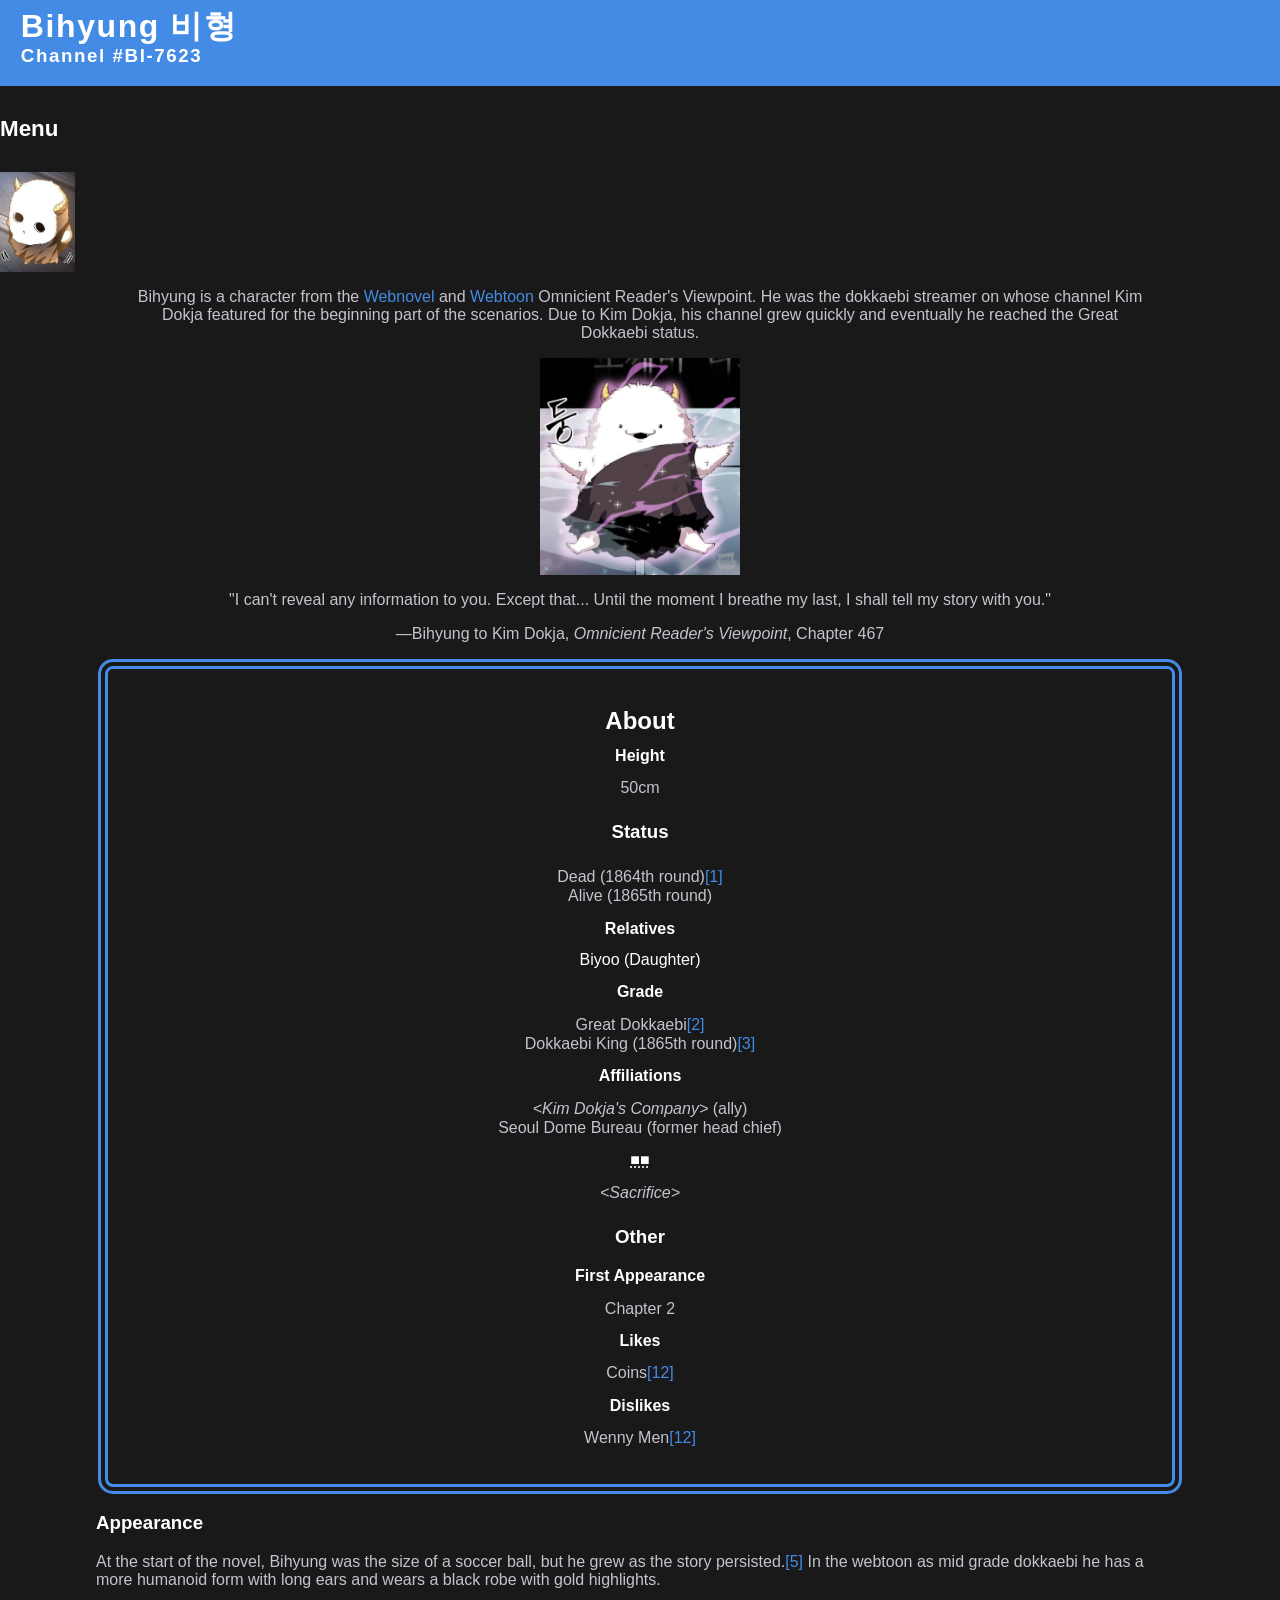
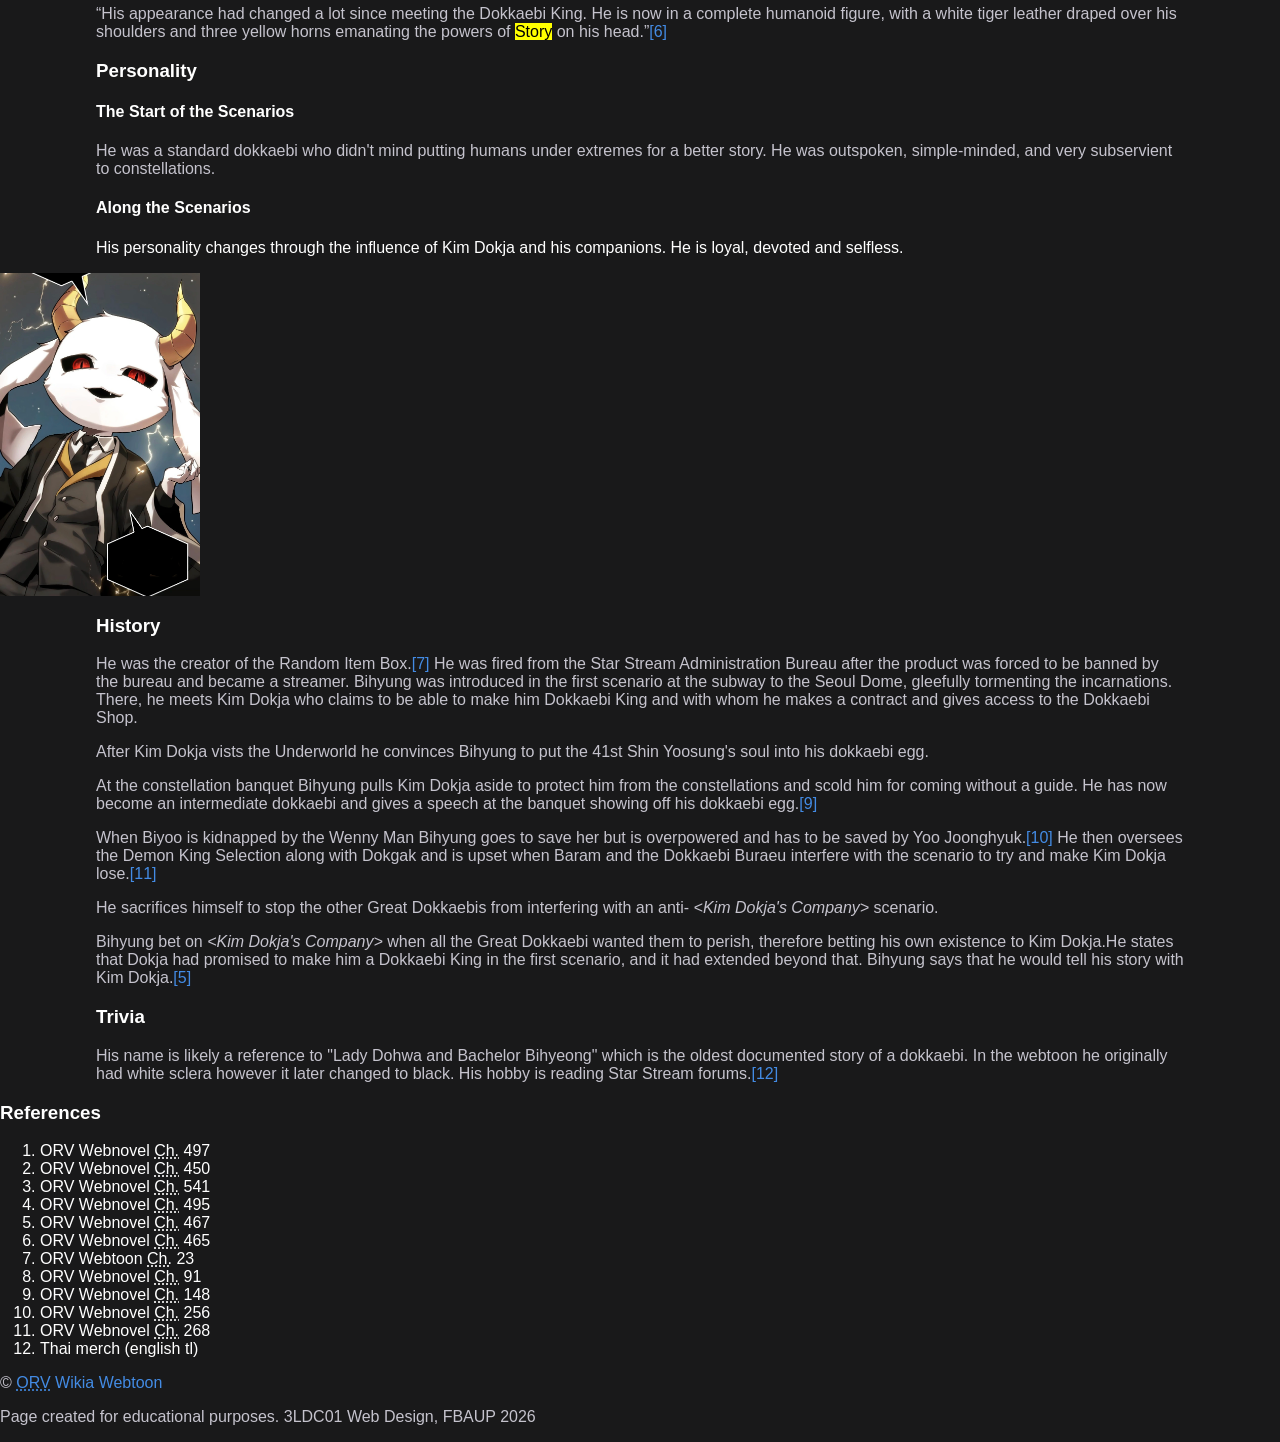
<file: index.html>
<!-- Html - markup language -->

<html>
  <!-- Informação do documento invisivel -->
  <head>

    <!-- Projeto: Página de apresentação de personagem — "Bihyung" (Omniscient Reader's Viewpoint)
    Autor: Joana Zhu
    Curso: Web Design
    Data: 2026-09-23 -->

    <!-- Conectar ao CSS  -->
    <link href="css/style.css" rel="stylesheet" />
    <!-- Título da página -->
    <title>Bihyung</title>
    <!-- Ícone da página e dos marcadores -->
    <link rel="icon" href="images/Bihyung_pop3.png" type="image/png" />
    <!-- Imformação para o browser -->
    <meta
      name="description"
      content="Blog about the character Bihyung from omniscient reader's viewpoint"
    />
    <!-- Set de characteres universais, permite visualizar linguas diferentes -->
    <meta charset="utf-8" />

    <!-- Tamanho do conteúdo padrão -->
      <meta name="viewport" content="width=device-width, initial-scale=1"> 

      <meta name="theme-color" content="#19191a">

  </head>


  <!-- corpo/ conteúdo da página -->
  <body>
    <!-- Id para diferenciar do outro cabeçalho  -->
    <header>
      
      <h1>Bihyung 비형</h1>
      <h3>Channel #BI-7623</h3>

      

    </header>
   


    <!-- Barra de navegação  -->
    <nav>
        <!-- lista do menu lateral conectado através de links -->
        <a href="menu.html">
          <h4>Menu</h4>
          <img src="images/bihyung1.jpg" height="100" alt="Not Found"/></a>
         
    </nav>



    <!-- Intro  -->
    <main>

      <section id="intro">
        
        <p>
          Bihyung is a character from the <a href="https://www.munpia.com/novel/detail/104753">Webnovel</a> and <a href="https://www.webtoons.com/en/action/omniscient-reader/list?title_no=2154">Webtoon</a> Omnicient Reader's Viewpoint. He was the dokkaebi streamer on whose channel Kim Dokja featured for the beginning part of the scenarios. Due to Kim Dokja, his channel grew quickly and eventually he reached the Great Dokkaebi status.
        </p>

<img src="images/Bihyung2.webp" alt="Bihyung" width="200"/>
         <blockquote cite="https://www.munpia.com/novel/detail/104753"> 
          <p>"I can't reveal any information to you. Except that... Until the moment I breathe my last, I shall tell my story with you."</p></blockquote>
        <p>—Bihyung to Kim Dokja, <cite>Omnicient Reader's Viewpoint</cite>, Chapter 467</p>
      </section>

    <section id="about">
  <h2>About</h2>

<h4>Height</h4>
<p>50cm</p>
<h3>Status</h3>
<p>
  Dead (1864th round)<a href="#1">[1]</a>
  <br>
  Alive (1865th round)
</p>
<h4>Relatives</h4>
Biyoo (Daughter)
<h4>Grade</h4>
<p>
  Great Dokkaebi<a href="#2">[2]</a>
  <br>
  Dokkaebi King (1865th round)<a href="#3">[3]</a>
</p>
<h4>Affiliations</h4>
<p>
  <em>&lt;Kim Dokja's Company&gt;</em> (ally)
 <br>
  Seoul Dome Bureau (former head chief)
</p>
<h4><abbr title="End">■■</abbr></h4>
<p><em>&lt;Sacrifice&gt;</em></p>
<h3>Other</h3>
<h4>First Appearance</h4>
<p>Chapter 2</p>
<h4>Likes</h4>
<p>Coins<a href="#12">[12]</a></p>
<h4>Dislikes</h4>
<p>Wenny Men<a href="#12">[12]</a></p>
</section>


    <section>
      <!-- Aparência -->
      <article id="appearance">
        <h3>Appearance</h3>
        <p>
          At the start of the novel, Bihyung was the size of a soccer ball, but he grew as the story persisted.<a href="#5">[5]</a> In the webtoon as mid grade dokkaebi he has a more humanoid form with long ears and wears a black robe with gold highlights.
        </p>
        <p>
          “His appearance had changed a lot since meeting the Dokkaebi King. He is now in a complete humanoid figure, with a white tiger leather draped over his shoulders and three yellow horns emanating the powers of <mark>Story</mark> on his head.”<a href="#6">[6]</a>
        </p>
      </article>
      <!-- Personalidade -->
      <article id="personality">
        <h3>Personality</h3>
        <h4>The Start of the Scenarios</h4>
        <p>
          He was a standard dokkaebi who didn't mind putting humans under extremes for a better story. He was outspoken, simple-minded, and very subservient to constellations.
          <h4>Along the Scenarios</h4>
         His personality changes through the influence of Kim Dokja and his companions. He is loyal, devoted and selfless.
        </p>
      </article>
    </section>

<section>
  <img src="images/Bihyung3.webp" width="200" alt="Bihyung big">
</section>

    <section>

      <!-- História -->
      <article id="history">
        <h3>History</h3>
        <p>
          He was the creator of the Random Item Box.<a href="#7">[7]</a> He was fired from the Star Stream Administration Bureau after the product was forced to be banned by the bureau and became a streamer.
      
          Bihyung was introduced in the first scenario at the subway to the Seoul Dome, gleefully tormenting the incarnations. There, he meets Kim Dokja who claims to be able to make him Dokkaebi King and with whom he makes a contract and gives access to the Dokkaebi Shop.
        </p>
        <p>
          After Kim Dokja vists the Underworld he convinces Bihyung to put the 41st Shin Yoosung's soul into his dokkaebi egg.
        </p>
        <p>
          At the constellation banquet Bihyung pulls Kim Dokja aside to protect him from the constellations and scold him for coming without a guide. He has now become an intermediate dokkaebi and gives a speech at the banquet showing off his dokkaebi egg.<a href="#9">[9]</a>
        </p>
        <p>
          When Biyoo is kidnapped by the Wenny Man Bihyung goes to save her but is overpowered and has to be saved by Yoo Joonghyuk.<a href="#10">[10]</a> He then oversees the Demon King Selection along with Dokgak and is upset when Baram and the Dokkaebi Buraeu interfere with the scenario to try and make Kim Dokja lose.<a href="#11">[11]</a>
        </p>
      </article>

      <article id="spoiler">
        <p>
          He sacrifices himself to stop the other Great Dokkaebis from interfering with an anti- <em>&lt;Kim Dokja's Company&gt;</em> scenario.
        </p>
        <p>
          Bihyung bet on <em>&lt;Kim Dokja's Company&gt;</em> when all the Great Dokkaebi wanted them to perish, therefore betting his own existence to Kim Dokja.He states that Dokja had promised to make him a Dokkaebi King in the first scenario, and it had extended beyond that. Bihyung says that he would tell his story with Kim Dokja.<a href="#5">[5]</a>
        </p>
      </article>

      <!-- Trivia -->
      <article id="trivia">
        <h3>Trivia</h3>
        <p>
          His name is likely a reference to "Lady Dohwa and Bachelor Bihyeong" which is the oldest documented story of a dokkaebi. In the webtoon he originally had white sclera however it later changed to black. His hobby is reading Star Stream forums.<a href="#12">[12]</a>
        </p>
      </article>
    </section>
    </main>

<!-- Referências -->
    <aside>
      <h3 id="references">References</h3>

      <ol>
        <li id="1">ORV Webnovel <abbr title="Chapter">Ch.</abbr> 497</li>
        <li id="2">ORV Webnovel <abbr title="Chapter">Ch.</abbr> 450</li>
        <li id="3">ORV Webnovel <abbr title="Chapter">Ch.</abbr> 541</li>
        <li id="4">ORV Webnovel <abbr title="Chapter">Ch.</abbr> 495</li>
        <li id="5">ORV Webnovel <abbr title="Chapter">Ch.</abbr> 467</li>
        <li id="6">ORV Webnovel <abbr title="Chapter">Ch.</abbr> 465</li>
        <li id="7">ORV Webtoon <abbr title="Chapter">Ch.</abbr> 23</li>
        <li id="8">ORV Webnovel <abbr title="Chapter">Ch.</abbr> 91</li>
        <li id="9">ORV Webnovel <abbr title="Chapter">Ch.</abbr> 148</li>
        <li id="10">ORV Webnovel <abbr title="Chapter">Ch.</abbr> 256</li>
        <li id="11">ORV Webnovel <abbr title="Chapter">Ch.</abbr> 268</li>
        <li id="12">Thai merch (english tl)</li>
      </ol>
    </aside>
    <!-- rodapé -->
    <footer>
      
      <section>
        <p>
          &copy; <a href="https://omniscient-readers-viewpoint.fandom.com/wiki/Bihyung"
            target="_blank"> <abbr title="Omniscient Reader's Viewpoint">ORV</abbr> Wikia</a>
          <a href="https://www.webtoons.com/en/action/omniscient-reader/list?title_no=2154"
            >Webtoon</a>
        </p>
      </section>
      <section>
        <p>
          Page created for educational purposes. 3LDC01 Web Design, FBAUP 2026
        </p>
      </section>
    </footer>
  </body>
</html>
</file>
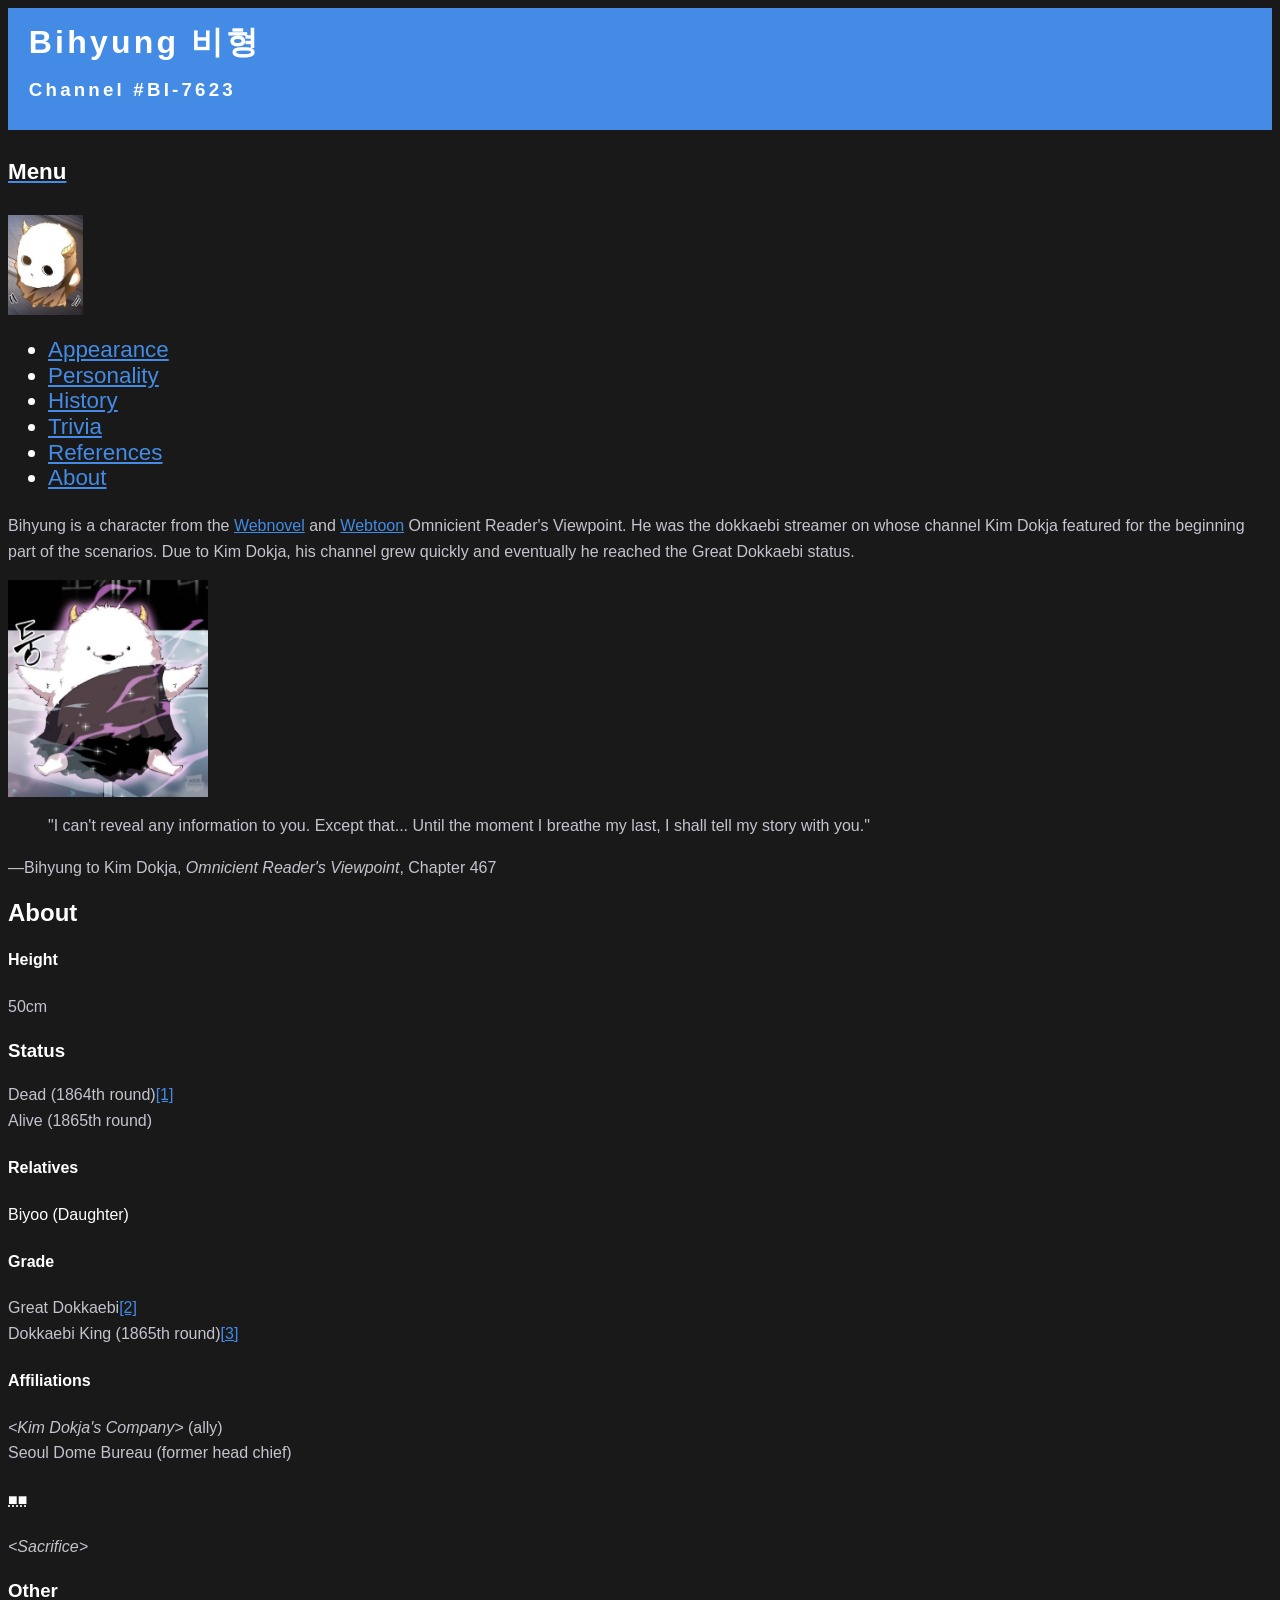
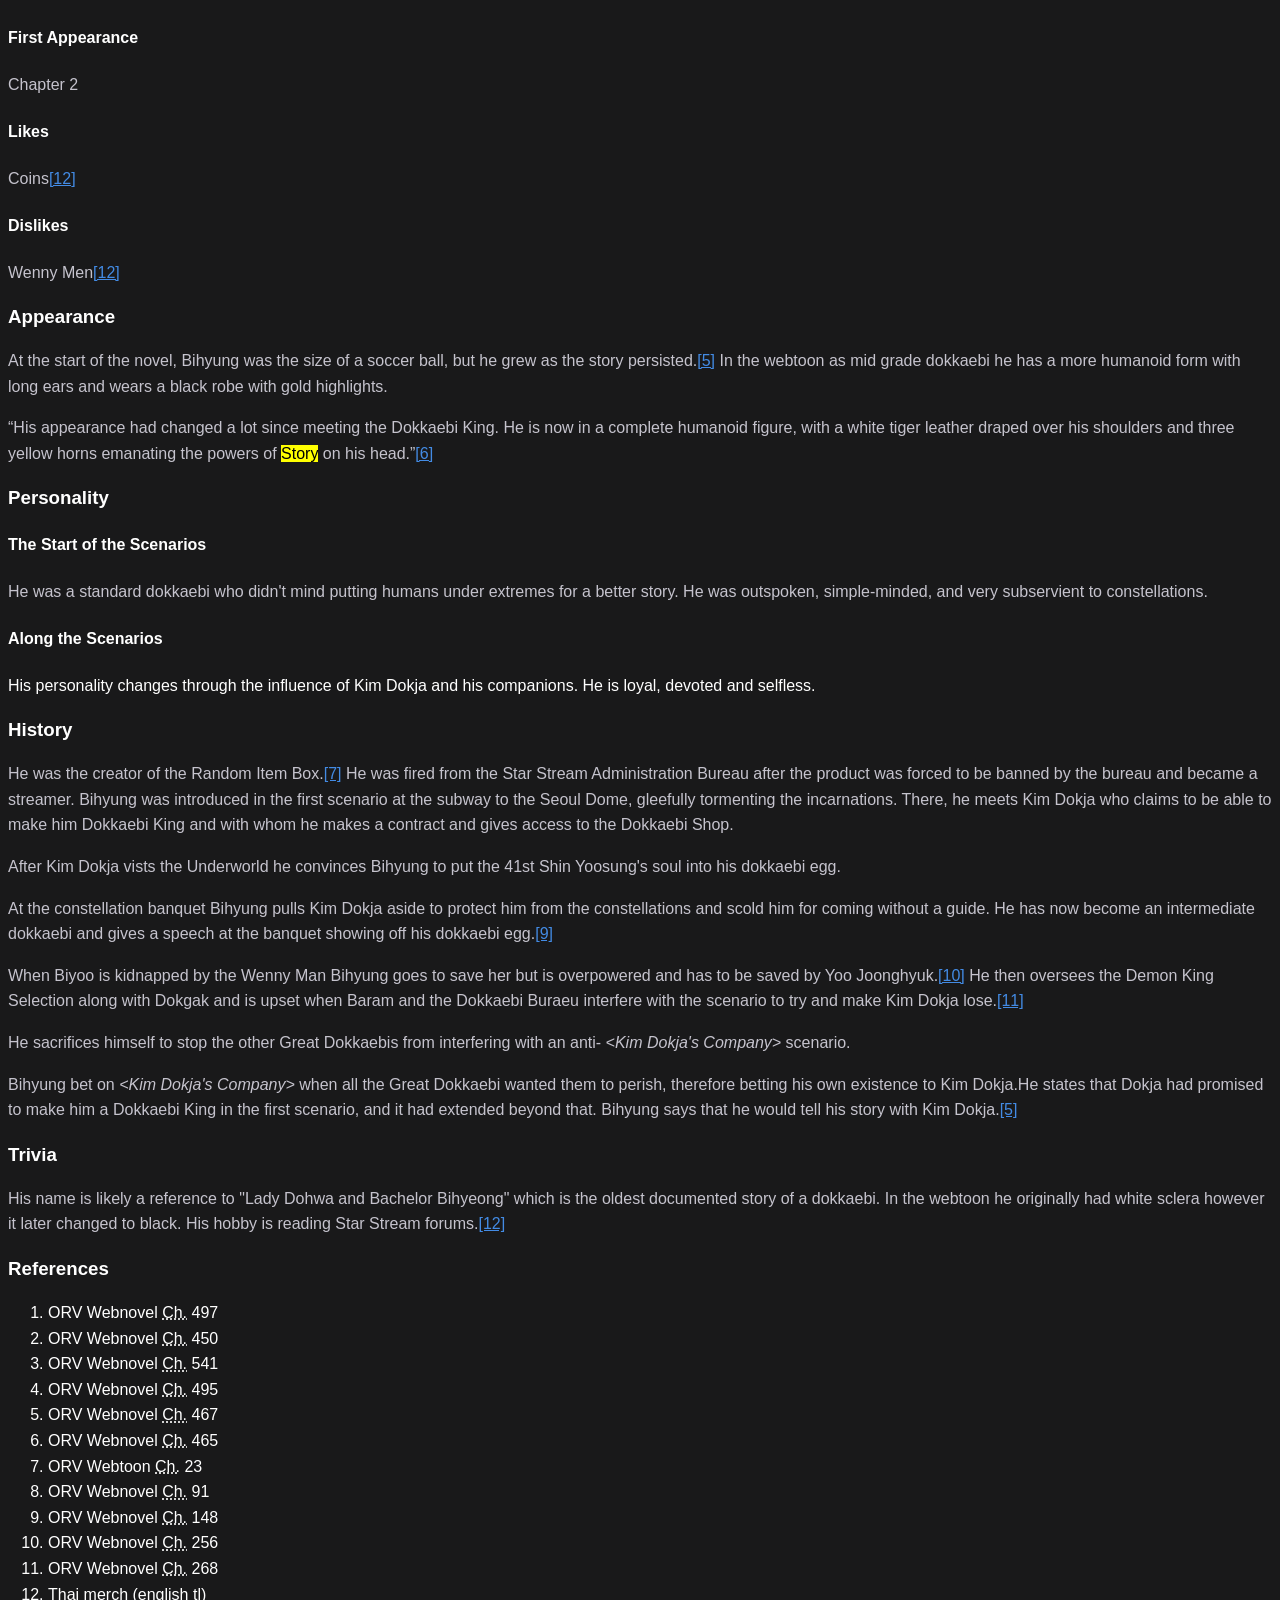
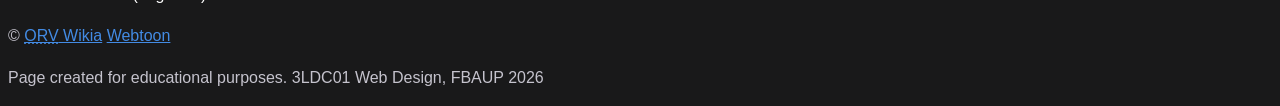
<file: ex1/menu.html>
<!-- Html - markup language -->

<html>
  <!-- Informação do documento invisivel -->
  <head>

    <!-- Projeto: Página de apresentação de personagem — "Bihyung" (Omniscient Reader's Viewpoint)
    Autor: Joana Zhu
    Curso: Web Design
    Data: 2026-09-23 -->

    <!-- Conectar ao CSS  -->
    <link href="css/style.css" rel="stylesheet" />
    <!-- Título da página -->
    <title>Bihyung</title>
    <!-- Ícone da página e dos marcadores -->
    <link rel="icon" href="images/bihyung1.jpg" type="image/jpg" />
    <!-- Imformação para o browser -->
    <meta
      name="description"
      content="Blog about the character Bihyung from omniscient reader's viewpoint"
    />
    <!-- Set de characteres universais, permite visualizar linguas diferentes -->
    <meta charset="utf-8" />

    <!-- Tamanho do conteúdo padrão -->
      <meta name="viewport" content="width=device-width, initial-scale=1"> 
  </head>


  <!-- corpo/ conteúdo da página -->
  <body>
    <!-- Id para diferenciar do outro cabeçalho  -->
    <header>
      
      <h1>Bihyung 비형</h1>
      <h3>Channel #BI-7623</h3>

      

    </header>
   


    <!-- Barra de navegação  -->
    <nav>
        <!-- lista do menu lateral conectado através de links -->
        <a href="index.html">
          <h4>Menu</h4>
          <img src="images/bihyung1.jpg" height="100" alt="Not Found"/></a>
           <aside>
          <ul>
          <li><a href="#appearance">Appearance</a></li>
          <li><a href="#personality">Personality</a></li>
          <li><a href="#history">History</a></li>
          <li><a href="#trivia">Trivia</a></li>
          <li><a href="#references">References</a></li>
          <li><a href="#about">About</a></li>
        </ul>
      </aside>
    </nav>



    <!-- Intro  -->
    <main>
      <section id="intro">
        
        <p>
          Bihyung is a character from the <a href="https://www.munpia.com/novel/detail/104753">Webnovel</a> and <a href="https://www.webtoons.com/en/action/omniscient-reader/list?title_no=2154">Webtoon</a> Omnicient Reader's Viewpoint. He was the dokkaebi streamer on whose channel Kim Dokja featured for the beginning part of the scenarios. Due to Kim Dokja, his channel grew quickly and eventually he reached the Great Dokkaebi status.
        </p>

<img src="images/Bihyung2.webp" alt="Bihyung" width="200"/>
         <blockquote cite="https://www.munpia.com/novel/detail/104753"> 
          <p>"I can't reveal any information to you. Except that... Until the moment I breathe my last, I shall tell my story with you."</p></blockquote>
        <p>—Bihyung to Kim Dokja, <cite>Omnicient Reader's Viewpoint</cite>, Chapter 467</p>
      </section>

    <section id="about">
  <h2>About</h2>

<h4>Height</h4>
<p>50cm</p>
<h3>Status</h3>
<p>
  Dead (1864th round)<a href="#1">[1]</a>
  <br>
  Alive (1865th round)
</p>
<h4>Relatives</h4>
Biyoo (Daughter)
<h4>Grade</h4>
<p>
  Great Dokkaebi<a href="#2">[2]</a>
  <br>
  Dokkaebi King (1865th round)<a href="#3">[3]</a>
</p>
<h4>Affiliations</h4>
<p>
  <em>&lt;Kim Dokja's Company&gt;</em> (ally)
 <br>
  Seoul Dome Bureau (former head chief)
</p>
<h4><abbr title="End">■■</abbr></h4>
<p><em>&lt;Sacrifice&gt;</em></p>
<h3>Other</h3>
<h4>First Appearance</h4>
<p>Chapter 2</p>
<h4>Likes</h4>
<p>Coins<a href="#12">[12]</a></p>
<h4>Dislikes</h4>
<p>Wenny Men<a href="#12">[12]</a></p>
</section>


    <section>
      <!-- Aparência -->
      <article id="appearance">
        <h3>Appearance</h3>
        <p>
          At the start of the novel, Bihyung was the size of a soccer ball, but he grew as the story persisted.<a href="#5">[5]</a> In the webtoon as mid grade dokkaebi he has a more humanoid form with long ears and wears a black robe with gold highlights.
        </p>
        <p>
          “His appearance had changed a lot since meeting the Dokkaebi King. He is now in a complete humanoid figure, with a white tiger leather draped over his shoulders and three yellow horns emanating the powers of <mark>Story</mark> on his head.”<a href="#6">[6]</a>
        </p>
      </article>
      <!-- Personalidade -->
      <article id="personality">
        <h3>Personality</h3>
        <h4>The Start of the Scenarios</h4>
        <p>
          He was a standard dokkaebi who didn't mind putting humans under extremes for a better story. He was outspoken, simple-minded, and very subservient to constellations.
          <h4>Along the Scenarios</h4>
         His personality changes through the influence of Kim Dokja and his companions. He is loyal, devoted and selfless.
        </p>
      </article>
    </section>



    <section>

      <!-- História -->
      <article id="history">
        <h3>History</h3>
        <p>
          He was the creator of the Random Item Box.<a href="#7">[7]</a> He was fired from the Star Stream Administration Bureau after the product was forced to be banned by the bureau and became a streamer.
      
          Bihyung was introduced in the first scenario at the subway to the Seoul Dome, gleefully tormenting the incarnations. There, he meets Kim Dokja who claims to be able to make him Dokkaebi King and with whom he makes a contract and gives access to the Dokkaebi Shop.
        </p>
        <p>
          After Kim Dokja vists the Underworld he convinces Bihyung to put the 41st Shin Yoosung's soul into his dokkaebi egg.
        </p>
        <p>
          At the constellation banquet Bihyung pulls Kim Dokja aside to protect him from the constellations and scold him for coming without a guide. He has now become an intermediate dokkaebi and gives a speech at the banquet showing off his dokkaebi egg.<a href="#9">[9]</a>
        </p>
        <p>
          When Biyoo is kidnapped by the Wenny Man Bihyung goes to save her but is overpowered and has to be saved by Yoo Joonghyuk.<a href="#10">[10]</a> He then oversees the Demon King Selection along with Dokgak and is upset when Baram and the Dokkaebi Buraeu interfere with the scenario to try and make Kim Dokja lose.<a href="#11">[11]</a>
        </p>
      </article>

      <article id="spoiler">
        <p>
          He sacrifices himself to stop the other Great Dokkaebis from interfering with an anti- <em>&lt;Kim Dokja's Company&gt;</em> scenario.
        </p>
        <p>
          Bihyung bet on <em>&lt;Kim Dokja's Company&gt;</em> when all the Great Dokkaebi wanted them to perish, therefore betting his own existence to Kim Dokja.He states that Dokja had promised to make him a Dokkaebi King in the first scenario, and it had extended beyond that. Bihyung says that he would tell his story with Kim Dokja.<a href="#5">[5]</a>
        </p>
      </article>

      <!-- Trivia -->
      <article id="trivia">
        <h3>Trivia</h3>
        <p>
          His name is likely a reference to "Lady Dohwa and Bachelor Bihyeong" which is the oldest documented story of a dokkaebi. In the webtoon he originally had white sclera however it later changed to black. His hobby is reading Star Stream forums.<a href="#12">[12]</a>
        </p>
      </article>
    </section>
    </main>

<!-- Referências -->
    <aside>
      <h3 id="references">References</h3>

      <ol>
        <li id="1">ORV Webnovel <abbr title="Chapter">Ch.</abbr> 497</li>
        <li id="2">ORV Webnovel <abbr title="Chapter">Ch.</abbr> 450</li>
        <li id="3">ORV Webnovel <abbr title="Chapter">Ch.</abbr> 541</li>
        <li id="4">ORV Webnovel <abbr title="Chapter">Ch.</abbr> 495</li>
        <li id="5">ORV Webnovel <abbr title="Chapter">Ch.</abbr> 467</li>
        <li id="6">ORV Webnovel <abbr title="Chapter">Ch.</abbr> 465</li>
        <li id="7">ORV Webtoon <abbr title="Chapter">Ch.</abbr> 23</li>
        <li id="8">ORV Webnovel <abbr title="Chapter">Ch.</abbr> 91</li>
        <li id="9">ORV Webnovel <abbr title="Chapter">Ch.</abbr> 148</li>
        <li id="10">ORV Webnovel <abbr title="Chapter">Ch.</abbr> 256</li>
        <li id="11">ORV Webnovel <abbr title="Chapter">Ch.</abbr> 268</li>
        <li id="12">Thai merch (english tl)</li>
      </ol>
    </aside>
    <!-- rodapé -->
    <footer>
      
      <section>
        <p>
          &copy; <a href="https://omniscient-readers-viewpoint.fandom.com/wiki/Bihyung"
            target="_blank"> <abbr title="Omniscient Reader's Viewpoint">ORV</abbr> Wikia</a>
          <a href="https://www.webtoons.com/en/action/omniscient-reader/list?title_no=2154"
            >Webtoon</a>
        </p>
      </section>
      <section>
        <p>
          Page created for educational purposes. 3LDC01 Web Design, FBAUP 2026
        </p>
      </section>
    </footer>
  </body>
</html>
</file>
<file: css/style.css>
body {
  background-color: #19191a;
  color: #fff;
  font-family:
    "Lucida Sans", "Lucida Sans Regular", "Lucida Grande",
    "Lucida Sans Unicode", Geneva, Verdana, sans-serif;
  margin: auto;
  font-size: 1em;
}
p {color: #c5c3cd;}
h1 {color: #fff;}
h2 {color: #fff;}
h3 {color: #fff;}
h4 {color: #fff;}
h5 {color: #fff;}
a {color: #438be4; 
text-decoration: none;}
nav {
  font-size: 1.4rem;
}

header {
  padding-top: 0.05em;
  padding-left: 1.3em;
  padding-bottom: 0.5em;
  letter-spacing: 0.1em;
  line-height: 0.5em;
  line-break: 0.5em;
  margin: 0;

  background-color: #438be4;
}

article {
  width: 85%;
  margin: auto;
}
#about {
  width: 80%;
  margin:auto;
  text-align: center;
  border:10px;
  border-color: #438be4;
  border-radius: 15px;
  border-style: double;
  padding: 20px;

}

#about h2{
    line-height: 1.5rem;
}
#about h3{
    line-height: 2rem;
}
#about h4{
    line-height: 0.2rem;
}
#about p{
    line-height: 1.2rem;
}
.img{
  margin: auto;
  text-align: center;
  max-width: 100%;
}

#intro{
width: 80%;
  margin: auto;
  text-align: center;
}
</file>
<file: ex1/css/style.css>
body{
    background-color: #19191a;
color: #fff;
font-family: 'Lucida Sans', 'Lucida Sans Regular', 'Lucida Grande', 'Lucida Sans Unicode', Geneva, Verdana, sans-serif;

line-height: 1.6em;
}
p{
color: #c5c3cd;

}
h1{
color: #fff;

}

h2{
color: #fff;

}
h3{
    color: #fff;
}
h4{
color: #fff;

}
h5{
    color: #fff;
}
a{
    color: #438be4;
}
nav{
font-size: 1.4em;

}

header{
    padding-top: 0.05em;
    padding-left: 1.3em;
    padding-bottom: 0.5em;
    letter-spacing: 0.2em;
background-color: #438be4;

}
</file>
